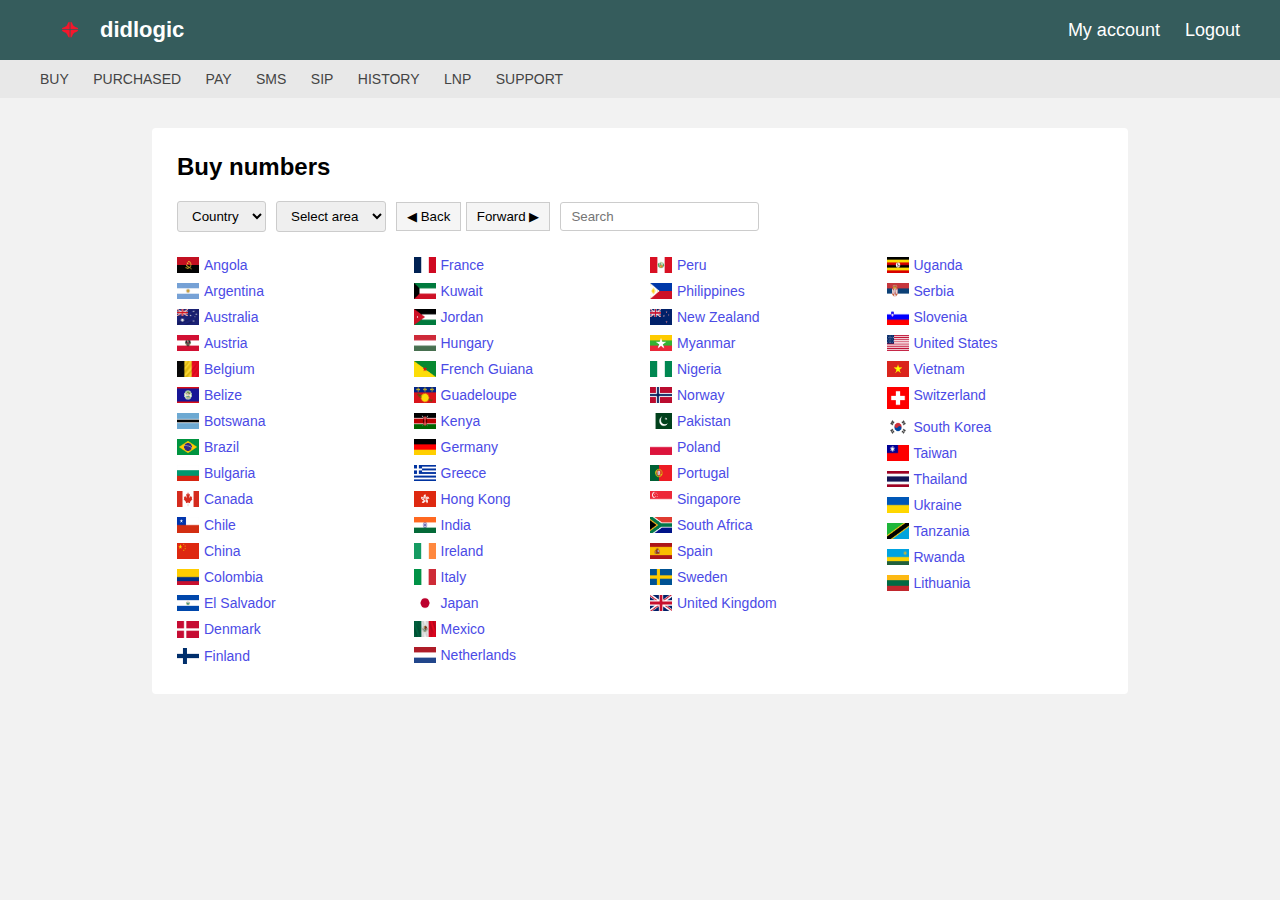
<file: anotherpage.html>
<!DOCTYPE html>
<html lang="en">
<head>
    <meta charset="UTF-8">
    <title>Buy Numbers</title>
    <link rel="stylesheet" href="style.css">
</head>
<body>

<!-- Top Header -->
<header class="top-header">
    <div class="logo">
        <img src="images/logo.png" alt="images">didlogic
    </div>

    <div class="account">
        <span>My account</span>
        <a href="#">Logout</a>
    </div>
</header>

<!-- Navigation -->
<div class="nav-bar">
    <a class="active" href="#">BUY</a>
    <a href="#">PURCHASED</a>
    <a href="./payment.html">PAY</a>
    <a href="#">SMS</a>
    <a href="#">SIP</a>
    <a href="#">HISTORY</a>
    <a href="#">LNP</a>
    <a href="#">SUPPORT</a>
</div>

<!-- Main Content -->
<main class="content">
    <div class="card">
        <h2>Buy numbers</h2>

        <!-- Filters -->
        <div class="filters">
            <select>
                <option>Country</option>
                <option>Angola</option>
                <option>India</option>
            </select>

            <select>
                <option>Select area</option>
            </select>

            <div class="btn-group">
                <button>◀ Back</button>
                <button>Forward ▶</button>
            </div>

            <input type="text" placeholder="Search">
        </div>

        <!-- Country List -->
        <div class="country-grid">

            <ul>
                <li><img src="images/angola.png" alt="img1" width="22px">Angola</li>
                <li><img src="images/argentina.png" alt="img1" width="22px">Argentina</li>
                <li><img src="images/australia.png" alt="img1" width="22px">Australia</li>
                <li><img src="images/austria.png" alt="img1" width="22px">Austria</li>
                <li><img src="images/belgium.png" alt="img1" width="22px">Belgium</li>
                <li><img src="images/belize.png" alt="img1" width="22px">Belize</li>
                <li><img src="images/botswana.png" alt="img1" width="22px">Botswana</li>
                <li><img src="images/brazil.png" alt="img1" width="22px">Brazil</li>
                <li><img src="images/bulgaria.png" alt="img1" width="22px">Bulgaria</li>
                <li><img src="images/canada.png" alt="img1" width="22px">Canada</li>
                <li><img src="images/chile.png" alt="img1" width="22px">Chile</li>
                <li><img src="images/china.png" alt="img1" width="22px">China</li>
                <li><img src="images/colombia.png" alt="img1" width="22px">Colombia</li>
                <li><img src="images/el salvador.png" alt="img1" width="22px">El Salvador</li>
                <li><img src="images/denmark.png" alt="img1" width="22px">Denmark</li>
                <li><img src="images/finland.png" alt="img1" width="22px">Finland</li>
            </ul>

            <ul>
                <li><img src="images/france.png" alt="img1" width="22px">France</li>
                <li><img src="images/kuwait.png" alt="img1" width="22px">Kuwait</li>
                <li><img src="images/jordan.png" alt="img1" width="22px">Jordan</li>
                <li><img src="images/hungary.png" alt="img1" width="22px">Hungary</li>
                <li><img src="images/french guiana.png" alt="img1" width="22px">French Guiana</li>
                <li><img src="images/guadeloupe.jfif" alt="img1" width="22px">Guadeloupe</li>
                <li><img src="images/kenya.png" alt="img1" width="22px">Kenya</li>
                <li><img src="images/germany.png" alt="img1" width="22px">Germany</li>
                <li><img src="images/greecce.png" alt="img1" width="22px">Greece</li>
                <li><img src="images/hong kong.png" alt="img1" width="22px">Hong Kong</li>
                <li><img src="images/india.png" alt="img1" width="22px">India</li>
                <li><img src="images/ireland.png" alt="img1" width="22px">Ireland</li>
                <li><img src="images/italy.png" alt="img1" width="22px">Italy</li>
                <li><img src="images/japan.png" alt="img1" width="22px">Japan</li>
                <li><img src="images/mexico.jfif" alt="img1" width="22px">Mexico</li>
                <li><img src="images/netherlands.png" alt="img1" width="22px">Netherlands</li>
            </ul>

            <ul>
                <li><img src="images/peru.png" alt="img1" width="22px">Peru</li>
                <li><img src="images/philippines.png" alt="img1" width="22px">Philippines</li>
                <li><img src="images/newaealand.png" alt="img1" width="22px">New Zealand</li>
                <li><img src="images/myanmar.png" alt="img1" width="22px">Myanmar</li>
                <li><img src="images/nigeria.png" alt="img1" width="22px">Nigeria</li>
                <li><img src="images/norway.png" alt="img1" width="22px">Norway</li>
                <li><img src="images/pakistan.png" alt="img1" width="22px">Pakistan</li>
                <li><img src="images/poland.png" alt="img1" width="22px">Poland</li>
                <li><img src="images/portugal.png" alt="img1" width="22px">Portugal</li>
                <li><img src="images/singapur.png" alt="img1" width="22px">Singapore</li>
                <li><img src="images/south africa.png" alt="img1" width="22px">South Africa</li>
                <li><img src="images/spain.png" alt="img1" width="22px">Spain</li>
                <li><img src="images/swedan.png" alt="img1" width="22px">Sweden</li>
                <li><img src="images/uk.png" alt="img1" width="22px">United Kingdom</li>
            </ul>

            <ul>
                <li><img src="images/uganda.png" alt="img1" width="22px">Uganda</li>
                <li><img src="images/serbia.png" alt="img1" width="22px">Serbia</li>
                <li><img src="images/slovenia.png" alt="img1" width="22px">Slovenia</li>
                <li><img src="images/usa.png" alt="img1" width="22px">United States</li>
                <li><img src="images/vietnam.png" alt="img1" width="22px">Vietnam</li>
                <li><img src="images/switzerland.png" alt="img1" width="22px">Switzerland</li>
                <li><img src="images/south korea.png" alt="img1" width="22px">South Korea</li>
                <li><img src="images/taiwan.png" alt="img1" width="22px">Taiwan</li>
                <li><img src="images/thailand.png" alt="img1" width="22px">Thailand</li>
                <li><img src="images/ukraine.png" alt="img1" width="22px">Ukraine</li>
                <li><img src="images/tanzaina.png" alt="img1" width="22px">Tanzania</li>
                <li><img src="images/rwanda.png" alt="img1" width="22px">Rwanda</li>
                <li><img src="images/lithuania.png" alt="img1" width="22px">Lithuania</li>
            </ul>

        </div>
    </div>
</main>

</body>
</html>
</file>
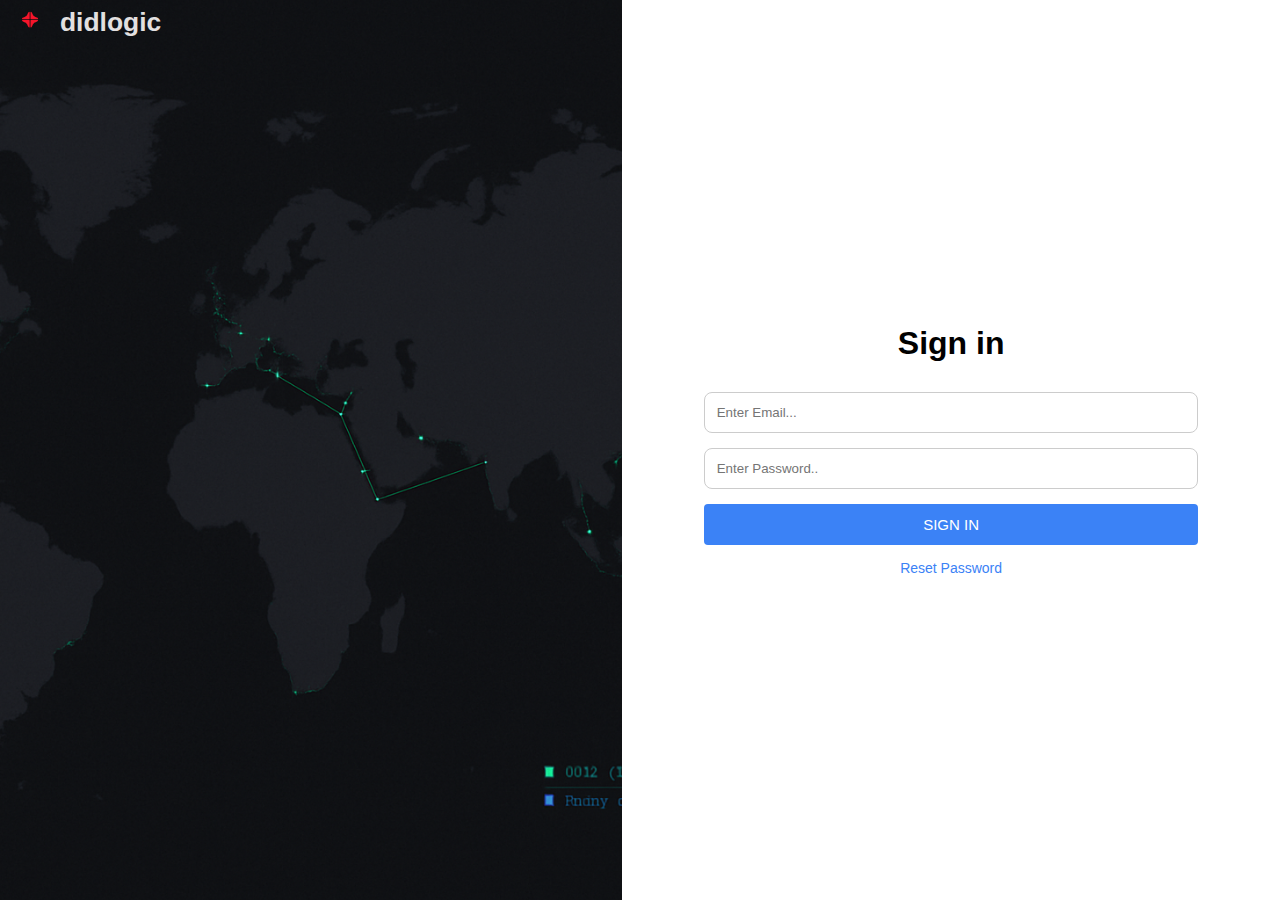
<file: signup.html>
<!DOCTYPE html>
<html lang="en">
<head>
    <meta charset="UTF-8">
    <title>Sign In</title>
    <link rel="stylesheet" href="style1.css">
</head>
<body>

<div class="container">

    <div class="image-section">
        <div class="majorcontent">
            <div class="logo">
                <img src="images/logo.png" alt="logo">
            </div>
            <div class="textoflogo">
                <h2>didlogic</h2>
            </div>
        </div>
    </div>

    <div class="form-section">
        <h1>Sign in</h1>

        <form>
            <input type="email" placeholder="Enter Email..." required>
            <input type="password" placeholder="Enter Password.." required>

            <button type="submit">SIGN IN</button>

            <a href="#" class="forgot">Reset Password</a>
        </form>
    </div>

</div>

</body>
</html>
</file>
<file: style.css>
*{
    margin: 0;
    padding: 0;
    box-sizing: border-box;
    font-family: Arial, Helvetica, sans-serif;

}
a{
    color: rgb(227, 225, 225);
    text-decoration: none;
}
ul li{
    list-style: none;
}
header{
    color: white;
    font-size: large;
    display: flex;
    justify-content: center;
    align-items: center;
    padding: 18px;
    gap: 15px;
    background-color: #7474fb;   
}
.maincontainer{
    background-image: url(images/backgroundimage.JPG);
    width: 100%;
    height: 100vh;
}
header .btn1{
    background: none;
    padding: 7px;
    color: white;
    border-radius: 10px;
    border: 1px solid white;
}
a .btn1:hover{
    transform: scale(1.02);
    transition: 0.2s ease-in-out;
}
nav{
    display: flex;
    align-items: center;
    justify-content: space-around;
    padding: 20px;
}
nav .leftnav{
    display: flex;
    align-items: center;
    justify-content: center;
}
.leftnav img{
    height: 50px;
}
.leftnav .textlogo{
    font-size: 1.65rem;
    color: white;
}
nav .rightnav ul{
    display: flex;
    justify-content: center;
    align-items: center;
    gap: 28px;
    font-size: 18px;
}
.rightnav ul li:hover{
    transition: 0.2s ease-in-out;
    transform: scale(1.03);
    border-bottom: 2px solid white;
}
.rightnav ul a .btn2:hover , .btn3:hover{
    transition: 0.2s ease-in-out;
    transform: scale(1.03);
}
.btn2 , .btn3{
    padding: 7px 14px;
    border-radius: 10px;
    background: none;
    color: white;
    border: 1px solid white;
}
.hrstyle{
    border: 1px solid #161616;
}
.container{
    margin: 65px;
    display: flex;
    justify-content: space-between;
}
.container .leftcontainer{
    display: flex;
    width: 45%;
    flex-direction: column;
    gap: 40px;
    justify-content: center;
}
.container .leftcontainer h1{
    color: white;
    font-size: 5rem;
}
.container .leftcontainer p{
    color: white;
    font-size: larger;
}
.rightcontainer .textonly{
    display: flex;
    flex-direction: column;
    gap: 15px;
    justify-content: center;
    color: white;
    border: 1px solid white;
    padding: 20px;
    border-radius: 8px;
}
.rightcontainer{
    margin-right: 40px;
}
.btn4{
    background: none;
    color: white;
    border: 1px solid white;
    border-radius: 8px;
    padding: 10px;
    margin-top: 15px;
    font-weight: bold;
}
.buttonclass{
    margin: 65px;
}
.btn5{
    background-color: #7474fb;
    border: none;
    font-size: 18px;
    border-radius: 8px;
    padding: 12px 45px;
    color: white;
    font-weight: bold;
}
.btn5:hover{
    transform: scale(1.03);
    transition: 0.2s ease-in-out;
}
body {
    background: #f2f2f2;
}
/* Header */
.top-header {
    height: 60px;
    background: #355c5c;
    color: white;
    display: flex;
    justify-content: space-between;
    align-items: center;
    padding: 0 40px;
}

.logo {
    font-size: 22px;
    font-weight: bold;
    display: flex;
    align-items: center;
}

.logo img {
    width: 60px;
}

.account span {
    margin-right: 20px;
}

.account a {
    color: white;
    text-decoration: none;
}

/* Nav */
.nav-bar {
    background: #e8e8e8;
    padding: 10px 40px;
}

.nav-bar a {
    margin-right: 20px;
    text-decoration: none;
    color: #444;
    font-size: 14px;
}
/* Content */
.content {
    display: flex;
    justify-content: center;
    padding: 30px;
}

.card {
    width: 80%;
    background: white;
    padding: 25px;
    border-radius: 4px;
}

.card h2 {
    margin-bottom: 20px;
}

/* Filters */
.filters {
    display: flex;
    align-items: center;
    gap: 10px;
    margin-bottom: 20px;
}

.filters select,
.filters input {
    padding: 6px 10px;
    border: 1px solid #ccc;
    border-radius: 3px;
}

.btn-group button {
    padding: 6px 10px;
    border: 1px solid #ccc;
    background: #f5f5f5;
    cursor: pointer;
}

/* Country Grid */
.country-grid {
    display: grid;
    grid-template-columns: repeat(4, 1fr);
    gap: 20px;
}

.country-grid ul {
    list-style: none;
}

.country-grid li {
    color: rgb(75, 75, 230);
    padding: 5px 0;
    font-size: 14px;
    cursor: pointer;
}
.country-grid ul li{
    display: flex;
    gap: 5px;
}

.country-grid li:hover {
    color: #1d72b8;
}
</file>
<file: style1.css>
* {
    margin: 0;
    padding: 0;
    box-sizing: border-box;
    font-family: Arial, Helvetica, sans-serif;
}
body {
    height: 100vh;
    background-color: #f5f5f5;
}
.container {
    display: flex;
    height: 100vh;
}
.image-section {
    flex: 1.25;
    background-image: url(images/ChatGPT\ Image\ Dec\ 15\,\ 2025\,\ 11_33_03\ PM.png);
    background-size: cover;
    background-position: center;
}
.majorcontent{
    display: flex;
    align-items: center;
}
.logo img{
    width: 60px;
}
.textoflogo h2{
    font-size: 1.65rem;
    color: rgb(227, 224, 224);
    font-weight: bold;
}
.form-section {
    flex: 1;
    background-color: #ffffff;
    display: flex;
    flex-direction: column;
    justify-content: center;
    align-items: center;
    padding: 80px;
}
.form-section h1 {
    font-size: 32px;
    margin-bottom: 30px;
}
.form-section input {
    width: 100%;
    padding: 12px;
    margin-bottom: 15px;
    border: 1px solid #ccc;
    border-radius: 8px;
}
.form-section button {
    width: 100%;
    padding: 12px;
    background-color: #3b82f6;
    color: white;
    border: none;
    border-radius: 4px;
    font-size: 15px;
    cursor: pointer;
}

.form-section button:hover {
    background-color: #2563eb;
}
.forgot {
    display: block;
    margin-top: 15px;
    text-align: center;
    font-size: 14px;
    color: #3b82f6;
    text-decoration: none;
}
@media (max-width: 768px) {
    .container {
        flex-direction: column;
    }

    .image-section {
        height: 40vh;
    }
}
</file>
